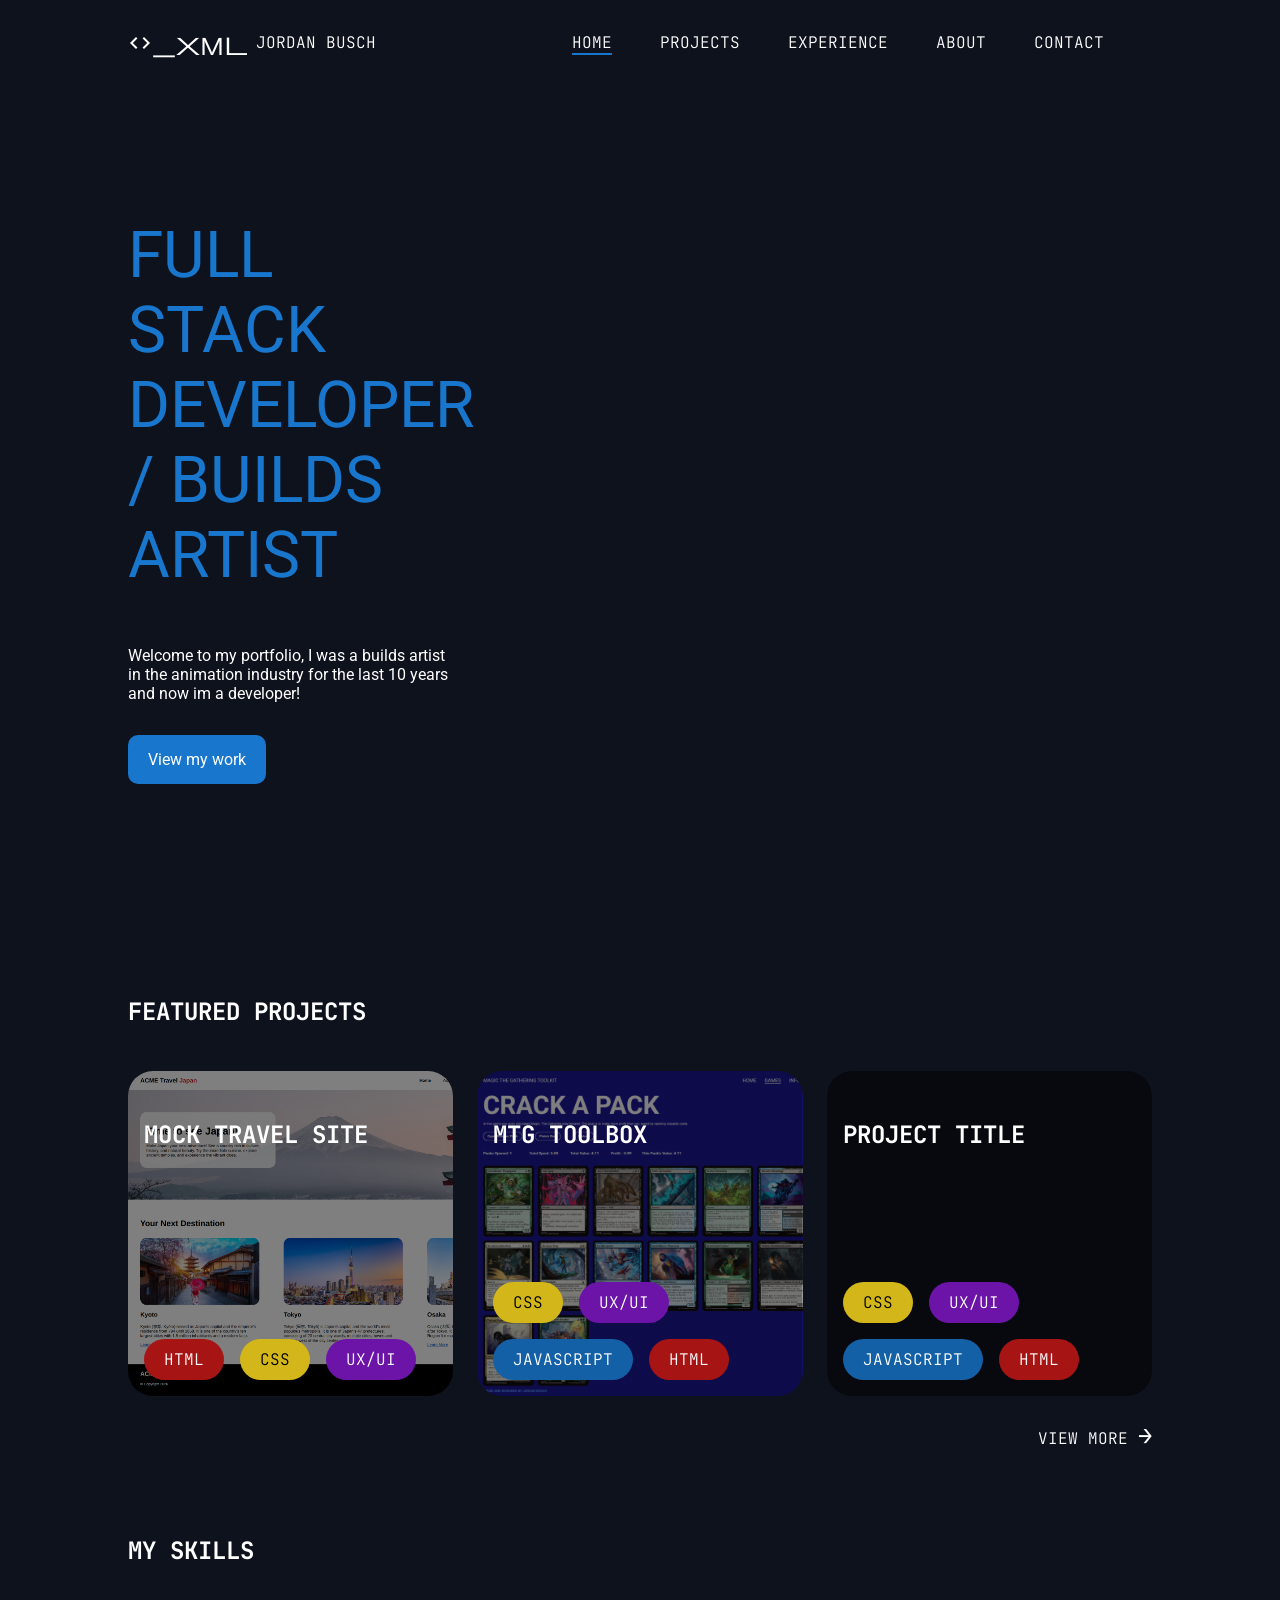
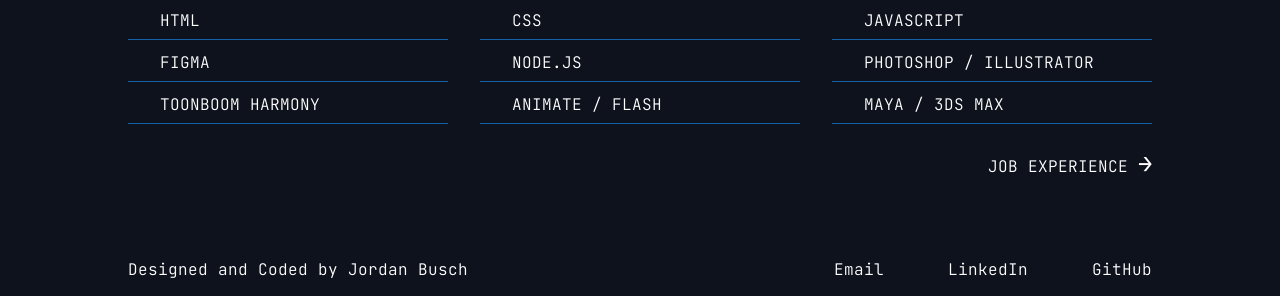
<file: index.html>
<!DOCTYPE html>
<html lang="en">

<head>
    <meta charset="UTF-8">
    <meta name="viewport" content="width=device-width, initial-scale=1.0">
    <title>Jordan Busch</title>
    <link rel="stylesheet" href="https://fonts.googleapis.com/css2?family=Material+Symbols+Outlined:opsz,wght,FILL,GRAD@20..48,100..700,0..1,-50..200&icon_names=code_xml" />
    <link href="layout.css" rel="stylesheet">
    <link href="styles.css" rel="stylesheet">
</head>

<body>
   
    <header>
        <div id="logo">
            <span class="material-symbols-outlined">code_xml</span>
            <a href="index.html" id="name">JORDAN BUSCH</a>
        </div>
        <div id="mobile-nav">
            <button id="nav-toggle" type="button" aria-label="Navigation menu">
                <img src="list.png" alt="">
            </button>
            <nav id="topnav">
                <ul>
                    <li class="active"><a href="index.html">HOME</a></li>
                    <li><a href="projects.html">PROJECTS</a></li>
                    <li><a href="experience.html">EXPERIENCE</a></li>
                    <li><a href="about.html">ABOUT</a></li>
                    <li><a href="contact.html">CONTACT</a></li>
                </ul>
            </nav>
        </div>
    </header>

    <main>
        <section id="hero">
            <h1>FULL STACK DEVELOPER / BUILDS ARTIST</h1>
            <p>
                Welcome to my portfolio, I was a builds artist in the animation industry for the last 10 years and now im a developer!
            </p>
            <a href="projects.html">View my work</a>
        </section>

        <article id="recentProjects">
            <h2>FEATURED PROJECTS</h2>

            <a href="travel_project.html" class="project" id="project1">
                <h2>MOCK TRAVEL SITE</h2>
                <div class="project-tags">
                    <!-- <span class="jstag">JAVASCRIPT</span> -->
                    <span class="htmltag">HTML</span>
                    <span class="csstag">CSS</span>
                    <span class="uxtag">UX/UI</span>
                </div>
            </a>

            <a href="game_project.html" class="project" id="project2">
                <h2>MTG TOOLBOX</h2>
                <div class="project-tags">
                    <span class="jstag">JAVASCRIPT</span>
                    <span class="htmltag">HTML</span>
                    <span class="csstag">CSS</span>
                    <span class="uxtag">UX/UI</span>
                </div>
            </a>

            <div class="project" id="project3">
                <h2>PROJECT TITLE</h2>
                <div class="project-tags">
                    <span class="jstag">JAVASCRIPT</span>
                    <span class="htmltag">HTML</span>
                    <span class="csstag">CSS</span>
                    <span class="uxtag">UX/UI</span>
                </div>
            </div>

            <a href="projects.html">VIEW MORE <span class="arrow">&#8594;</span></a>
        </article>

        <section id="skillsSection">
            <h2>MY SKILLS</h2>
            <ul id="skills">
                <li>HTML</li>
                <li>CSS</li>
                <li>JAVASCRIPT</li>
                <li>FIGMA</li>
                <li>NODE.JS</li>
                <li>PHOTOSHOP / ILLUSTRATOR</li>
                <li>TOONBOOM HARMONY</li>
                <li>ANIMATE / FLASH</li>
                <li>MAYA / 3DS MAX</li>
            </ul>

            <a href="experience.html">JOB EXPERIENCE <span class="arrow">&#8594;</span></a>
        </section>

    </main>

    <footer>
        <p>Designed and Coded by Jordan Busch</p>
        <div id="links">
            <a href="mailto:buschjordan1@gmail.com">Email</a>
            <a href="https://www.linkedin.com/in/jordan-busch-498369109">LinkedIn</a>
            <a href="https://github.com/jordanbusch">GitHub</a>
        </div>

    </footer>

</body>

</html>
</file>
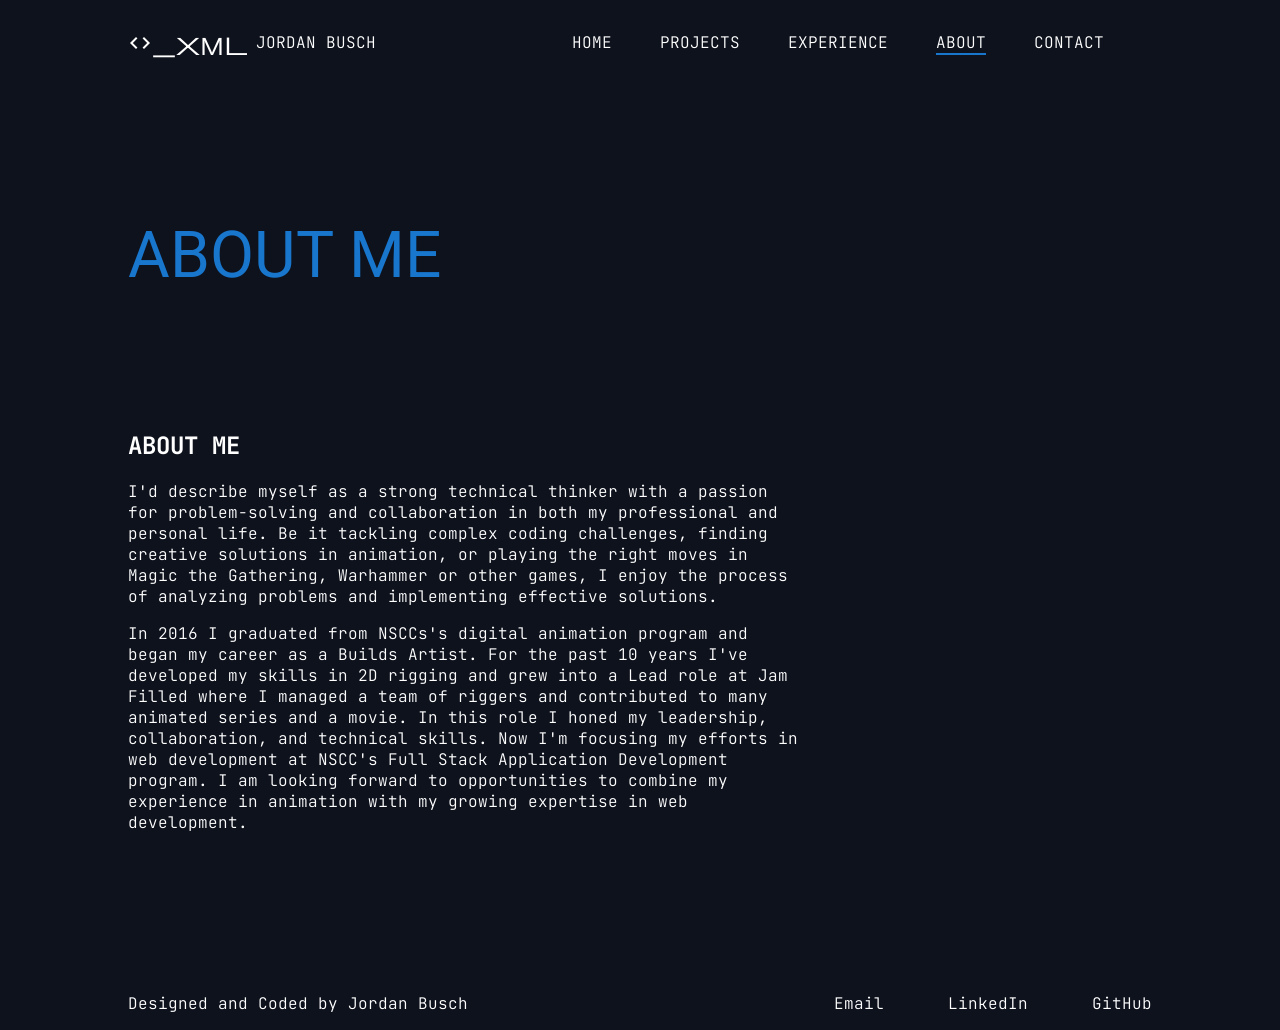
<file: about.html>
<!DOCTYPE html>
<html lang="en">

<head>
    <meta charset="UTF-8">
    <meta name="viewport" content="width=device-width, initial-scale=1.0">
    <title>Jordan Busch</title>
    <link rel="stylesheet" href="https://fonts.googleapis.com/css2?family=Material+Symbols+Outlined:opsz,wght,FILL,GRAD@20..48,100..700,0..1,-50..200&icon_names=code_xml" />
    <link href="layout.css" rel="stylesheet">
    <link href="styles.css" rel="stylesheet">
</head>

<body class="short-page">
   
    <header>
        <div id="logo">
            <span class="material-symbols-outlined">code_xml</span>
            <a href="index.html" id="name">JORDAN BUSCH</a>
        </div>
        <div id="mobile-nav">
            <button id="nav-toggle" type="button" aria-label="Navigation menu">
                <img src="list.png" alt="">
            </button>
            <nav id="topnav">
                <ul>
                    <li><a href="index.html">HOME</a></li>
                    <li><a href="projects.html">PROJECTS</a></li>
                    <li><a href="experience.html">EXPERIENCE</a></li>
                    <li class="active"><a href="about.html">ABOUT</a></li>
                    <li><a href="contact.html">CONTACT</a></li>
                </ul>
            </nav>
        </div>
    </header>

    <main id="aboutPage">
        <section id="hero">
            <h1>ABOUT ME</h1>
        </section>

        <article id="aboutMe">
            <h2>ABOUT ME</h2>
            <p>
                I'd describe myself as a strong technical thinker with a passion for problem-solving and collaboration in both my professional and personal life. Be it tackling complex coding challenges, finding creative solutions in animation, or playing the right moves in Magic the Gathering, Warhammer or other games, I enjoy the process of analyzing problems and implementing effective solutions.
            </p>
            <p>
                In 2016 I graduated from NSCCs's digital animation program and began my career as a Builds Artist. For the past 10 years I've developed my skills in 2D rigging and grew into a Lead role at Jam Filled where I managed a team of riggers and contributed to many animated series and a movie. In this role I honed my leadership, collaboration, and technical skills. Now I'm focusing my efforts in web development at NSCC's Full Stack Application Development program. I am looking forward to opportunities to combine my experience in animation with my growing expertise in web development.
            </p>
        </article>

    </main>

    <footer>
        <p>Designed and Coded by Jordan Busch</p>
        <div id="links">
            <a href="mailto:buschjordan1@gmail.com">Email</a>
            <a href="https://www.linkedin.com/in/jordan-busch-498369109">LinkedIn</a>
            <a href="https://github.com/jordanbusch">GitHub</a>
        </div>
    </footer>

</body>

</html>
</file>
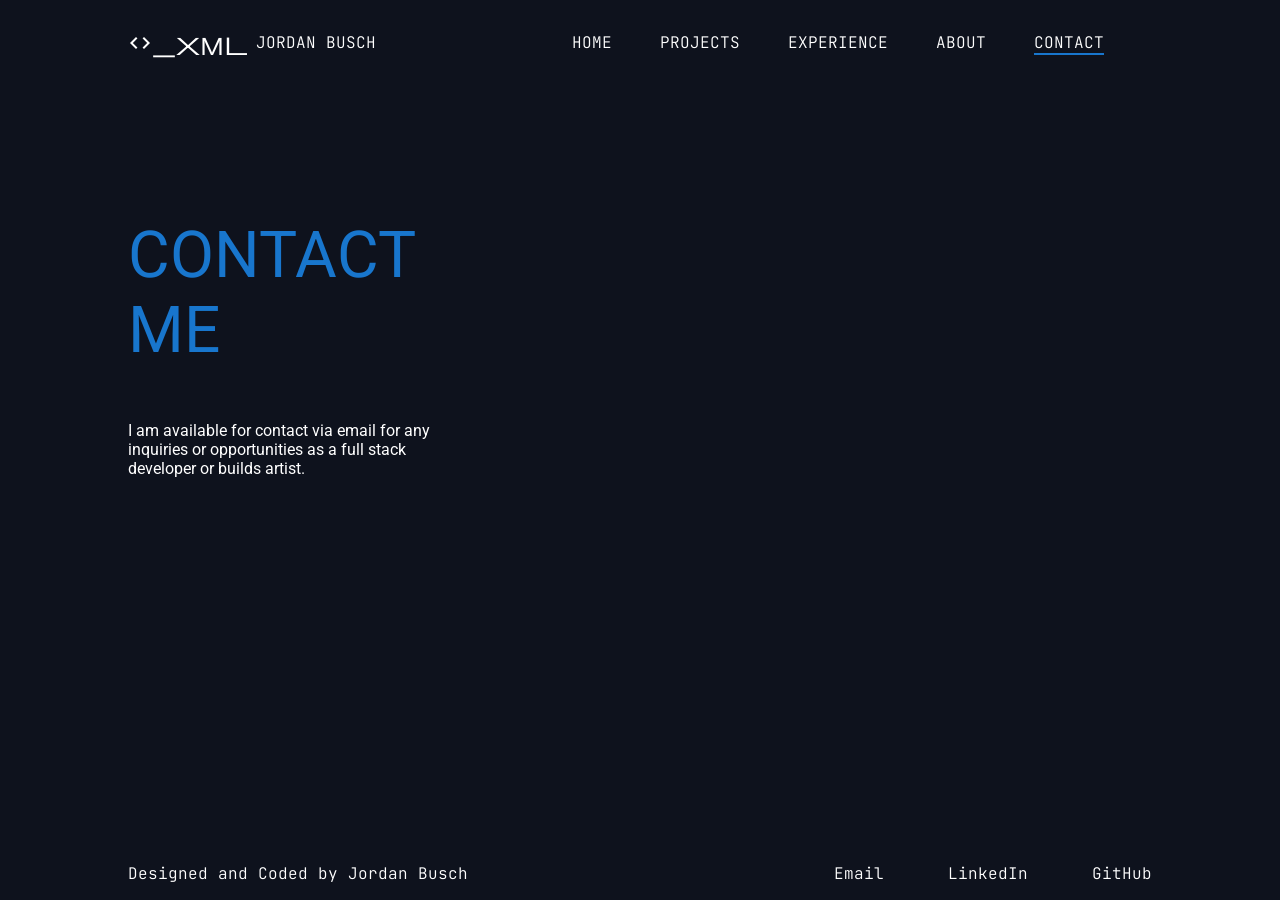
<file: contact.html>
<!DOCTYPE html>
<html lang="en">

<head>
    <meta charset="UTF-8">
    <meta name="viewport" content="width=device-width, initial-scale=1.0">
    <title>Jordan Busch</title>
    <link rel="stylesheet" href="https://fonts.googleapis.com/css2?family=Material+Symbols+Outlined:opsz,wght,FILL,GRAD@20..48,100..700,0..1,-50..200&icon_names=code_xml" />
    <link href="layout.css" rel="stylesheet">
    <link href="styles.css" rel="stylesheet">
</head>

<body class="short-page">
   
    <header>
        <div id="logo">
            <span class="material-symbols-outlined">code_xml</span>
            <a href="index.html" id="name">JORDAN BUSCH</a>
        </div>
        <div id="mobile-nav">
            <button id="nav-toggle" type="button" aria-label="Navigation menu">
                <img src="list.png" alt="">
            </button>
            <nav id="topnav">
                <ul>
                    <li><a href="index.html">HOME</a></li>
                    <li><a href="projects.html">PROJECTS</a></li>
                    <li><a href="experience.html">EXPERIENCE</a></li>
                    <li><a href="about.html">ABOUT</a></li>
                    <li class="active"><a href="contact.html">CONTACT</a></li>
                </ul>
            </nav>
        </div>
    </header>

    <main>
        <section id="hero">
            <h1>CONTACT ME</h1>
            <p>
                I am available for contact via email for any inquiries or opportunities as a full stack developer or builds artist.
            </p>
        </section>

    </main>

    <footer>
        <p>Designed and Coded by Jordan Busch</p>
        <div id="links">
            <a href="mailto:buschjordan1@gmail.com">Email</a>
            <a href="https://www.linkedin.com/in/jordan-busch-498369109">LinkedIn</a>
            <a href="https://github.com/jordanbusch">GitHub</a>
        </div>
    </footer>

</body>

</html>
</file>
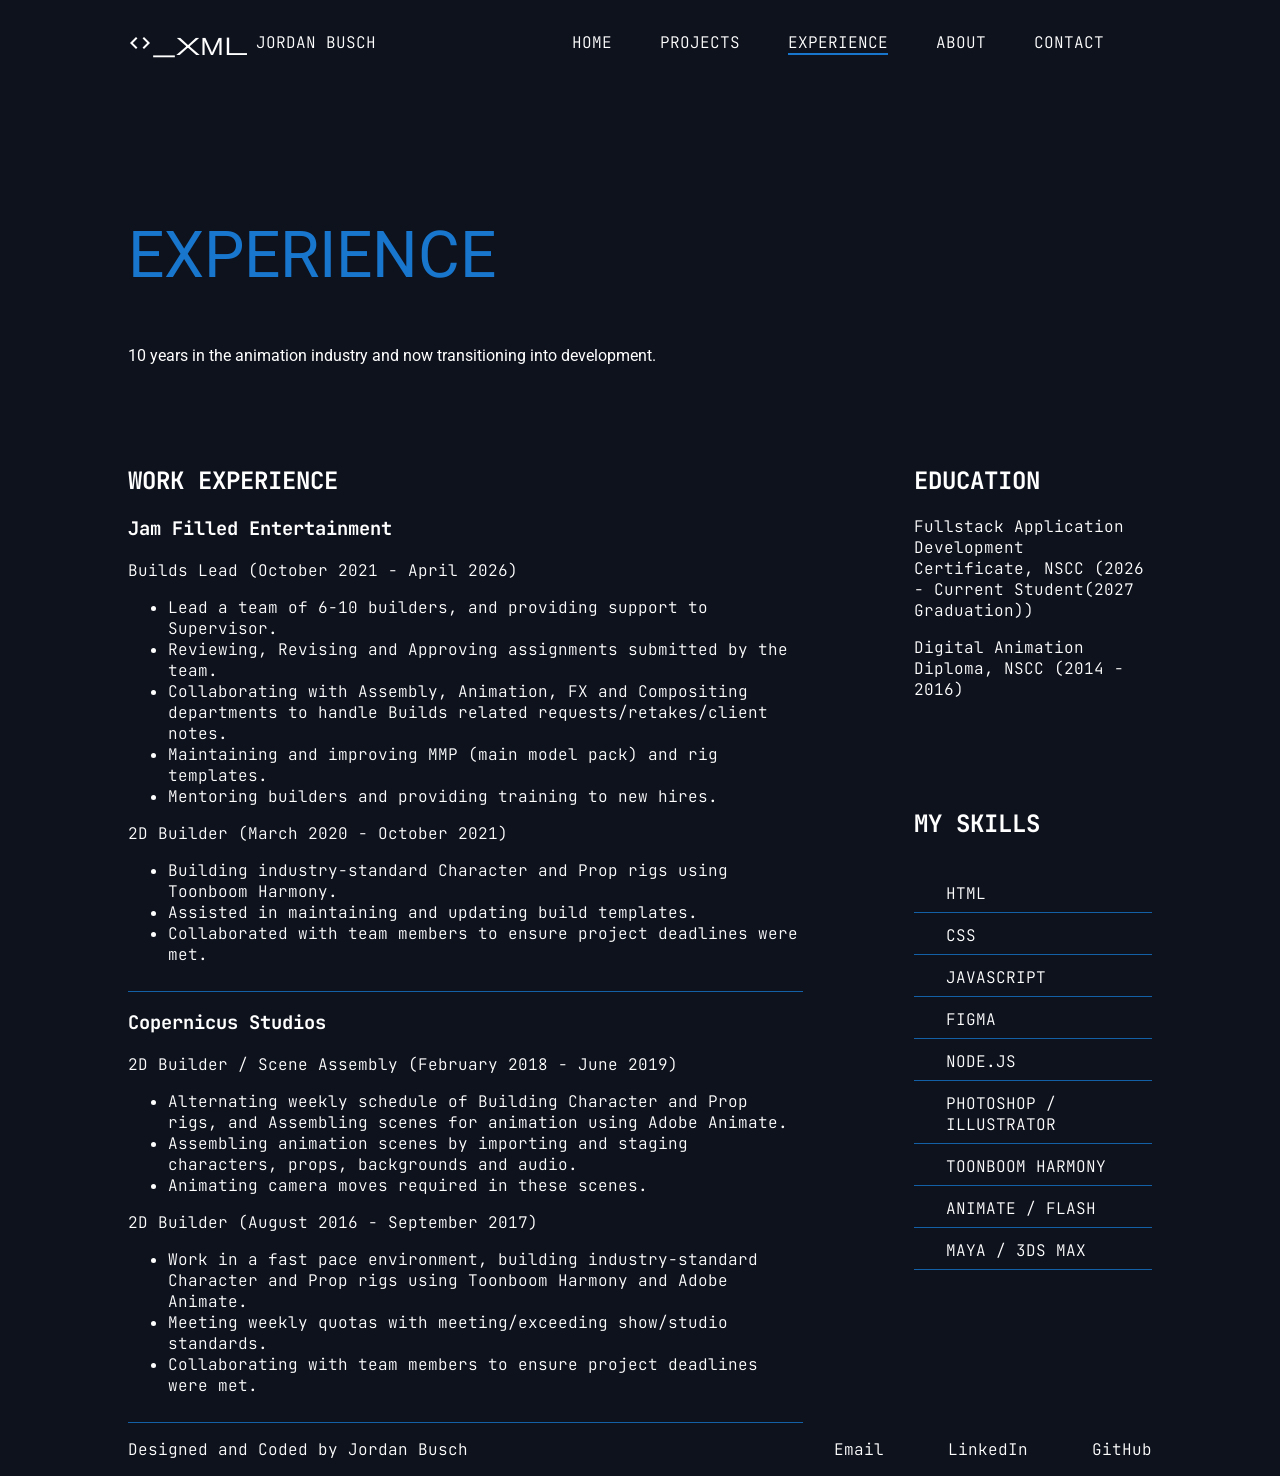
<file: experience.html>
<!DOCTYPE html>
<html lang="en">

<head>
    <meta charset="UTF-8">
    <meta name="viewport" content="width=device-width, initial-scale=1.0">
    <title>Jordan Busch</title>
    <link rel="stylesheet" href="https://fonts.googleapis.com/css2?family=Material+Symbols+Outlined:opsz,wght,FILL,GRAD@20..48,100..700,0..1,-50..200&icon_names=code_xml" />
    <link href="layout.css" rel="stylesheet">
    <link href="styles.css" rel="stylesheet">
</head>

<body class="experience-page">
   
    <header>
        <div id="logo">
            <span class="material-symbols-outlined">code_xml</span>
            <a href="index.html" id="name">JORDAN BUSCH</a>
        </div>
        <div id="mobile-nav">
            <button id="nav-toggle" type="button" aria-label="Navigation menu">
                <img src="list.png" alt="">
            </button>
            <nav id="topnav">
                <ul>
                    <li><a href="index.html">HOME</a></li>
                    <li><a href="projects.html">PROJECTS</a></li>
                    <li class="active"><a href="experience.html">EXPERIENCE</a></li>
                    <li><a href="about.html">ABOUT</a></li>
                    <li><a href="contact.html">CONTACT</a></li>
                </ul>
            </nav>
        </div>
    </header>

    <main id="experiencePage">
        <section id="hero">
            <h1>EXPERIENCE</h1>
             <p>10 years in the animation industry and now transitioning into development.</p>
        </section>

        <div id="experienceDetails">
            <section id="education">
                <h2>EDUCATION</h2>
                <p>Fullstack Application Development Certificate, NSCC (2026 - Current Student(2027 Graduation))</p>
                <p>Digital Animation Diploma, NSCC (2014 - 2016)</p>
            </section>

            <section id="skillsSection">
                <h2>MY SKILLS</h2>
                <ul id="skills">
                    <li>HTML</li>
                    <li>CSS</li>
                    <li>JAVASCRIPT</li>
                    <li>FIGMA</li>
                    <li>NODE.JS</li>
                    <li>PHOTOSHOP / ILLUSTRATOR</li>
                    <li>TOONBOOM HARMONY</li>
                    <li>ANIMATE / FLASH</li>
                    <li>MAYA / 3DS MAX</li>
                </ul>
            </section>
        </div>

        <section id="workExperience">
            <h2>WORK EXPERIENCE</h2>

            <article class="resume">
                <div id="jam-filled">
                    <h3>Jam Filled Entertainment</h3>
                    <p>Builds Lead (October 2021 - April 2026)</p>
                    <ul>
                        <li>Lead a team of 6-10 builders, and providing support to Supervisor.</li>
                        <li>Reviewing, Revising and Approving assignments submitted by the team.</li>
                        <li>Collaborating with Assembly, Animation, FX and Compositing departments to handle Builds related requests/retakes/client notes.</li>
                        <li>Maintaining and improving MMP (main model pack) and rig templates.</li>
                        <li>Mentoring builders and providing training to new hires.</li>
                    </ul>
                    <p>2D Builder (March 2020 - October 2021)</p>
                    <ul>
                        <li>Building industry-standard Character and Prop rigs using Toonboom Harmony.</li>
                        <li>Assisted in maintaining and updating build templates.</li>
                        <li>Collaborated with team members to ensure project deadlines were met.</li>
                    </ul>
                </div>

                <div id="copernicus">
                    <h3>Copernicus Studios</h3>
                    <p>2D Builder / Scene Assembly (February 2018 - June 2019)</p>
                    <ul>
                        <li>Alternating weekly schedule of Building Character and Prop rigs, and Assembling scenes for animation using Adobe Animate.</li>
                        <li>Assembling animation scenes by importing and staging characters, props, backgrounds and audio.</li>
                        <li>Animating camera moves required in these scenes.</li>
                    </ul>
                    <p>2D Builder (August 2016 - September 2017)</p>
                    <ul>
                        <li>Work in a fast pace environment, building industry-standard Character and Prop rigs using Toonboom Harmony and Adobe Animate.</li>
                        <li>Meeting weekly quotas with meeting/exceeding show/studio standards.</li>
                        <li>Collaborating with team members to ensure project deadlines were met.</li>
                    </ul>
                </div>
            </article>
        </section>

    </main>

    <footer>
        <p>Designed and Coded by Jordan Busch</p>
        <div id="links">
            <a href="mailto:buschjordan1@gmail.com">Email</a>
            <a href="https://www.linkedin.com/in/jordan-busch-498369109">LinkedIn</a>
            <a href="https://github.com/jordanbusch">GitHub</a>
        </div>
    </footer>

</body>

</html>
</file>
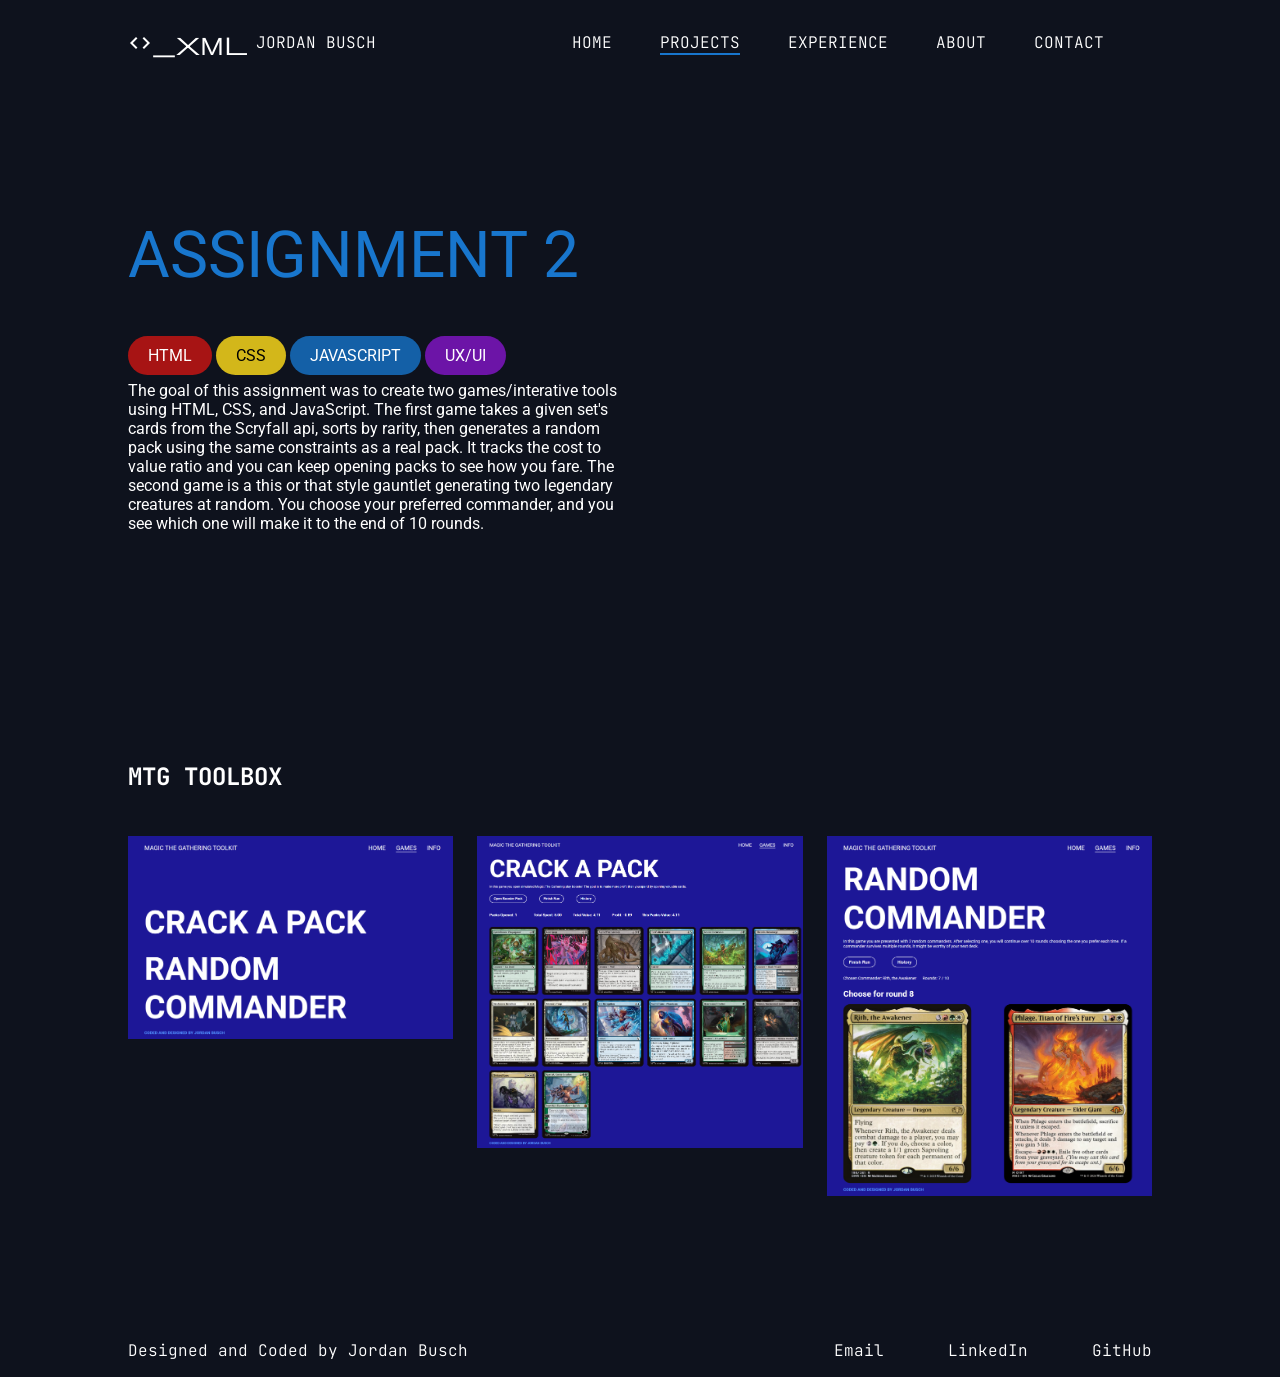
<file: game_project.html>
<!DOCTYPE html>
<html lang="en">

<head>
    <meta charset="UTF-8">
    <meta name="viewport" content="width=device-width, initial-scale=1.0">
    <title>Jordan Busch</title>
    <link rel="stylesheet" href="https://fonts.googleapis.com/css2?family=Material+Symbols+Outlined:opsz,wght,FILL,GRAD@20..48,100..700,0..1,-50..200&icon_names=code_xml" />
    <link href="layout.css" rel="stylesheet">
    <link href="styles.css" rel="stylesheet">
</head>

<body>
   
    <header>
        <div id="logo">
            <span class="material-symbols-outlined">code_xml</span>
            <a href="index.html" id="name">JORDAN BUSCH</a>
        </div>
        <div id="mobile-nav">
            <button id="nav-toggle" type="button" aria-label="Navigation menu">
                <img src="list.png" alt="">
            </button>
            <nav id="topnav">
                <ul>
                    <li><a href="index.html">HOME</a></li>
                    <li class="active"><a href="projects.html">PROJECTS</a></li>
                    <li><a href="experience.html">EXPERIENCE</a></li>
                    <li><a href="about.html">ABOUT</a></li>
                    <li><a href="contact.html">CONTACT</a></li>
                </ul>
            </nav>
        </div>
    </header>

    <main class="projectDetail">
        <section id="hero" class="projectHero">
            <h1>ASSIGNMENT 2</h1>
            <div class="tags">
                <span class="htmltag">HTML</span>
                <span class="csstag">CSS</span>
                <span class="jstag">JAVASCRIPT</span>
                <span class="uxtag">UX/UI</span>
            </div>
            <p>The goal of this assignment was to create two games/interative tools using HTML, CSS, and JavaScript. The first game takes a given set's cards from the Scryfall api, sorts by rarity, then generates a random pack using the same constraints as a real pack. It tracks the cost to value ratio and you can keep opening packs to see how you fare. The second game is a this or that style gauntlet generating two legendary creatures at random. You choose your preferred commander, and you see which one will make it to the end of 10 rounds.</p>
        </section>

        <article id="recentProjects">
            <h2>MTG TOOLBOX</h2>
            <img class="projectImage"src="./mtgtoolbox/mtgmenu.png" alt="MTG Toolbox Screenshot">
            <img class="projectImage" src="./mtgtoolbox/simpack.png" alt="MTG Toolbox Screenshot">
            <img class="projectImage" src="./mtgtoolbox/mtgrandom.png" alt="MTG Toolbox Screenshot">

        </article> 
    </main>

    <footer>
        <p>Designed and Coded by Jordan Busch</p>
        <div id="links">
            <a href="mailto:buschjordan1@gmail.com">Email</a>
            <a href="https://www.linkedin.com/in/jordan-busch-498369109">LinkedIn</a>
            <a href="https://github.com/jordanbusch">GitHub</a>
        </div>

    </footer>

</body>

</html>
</file>
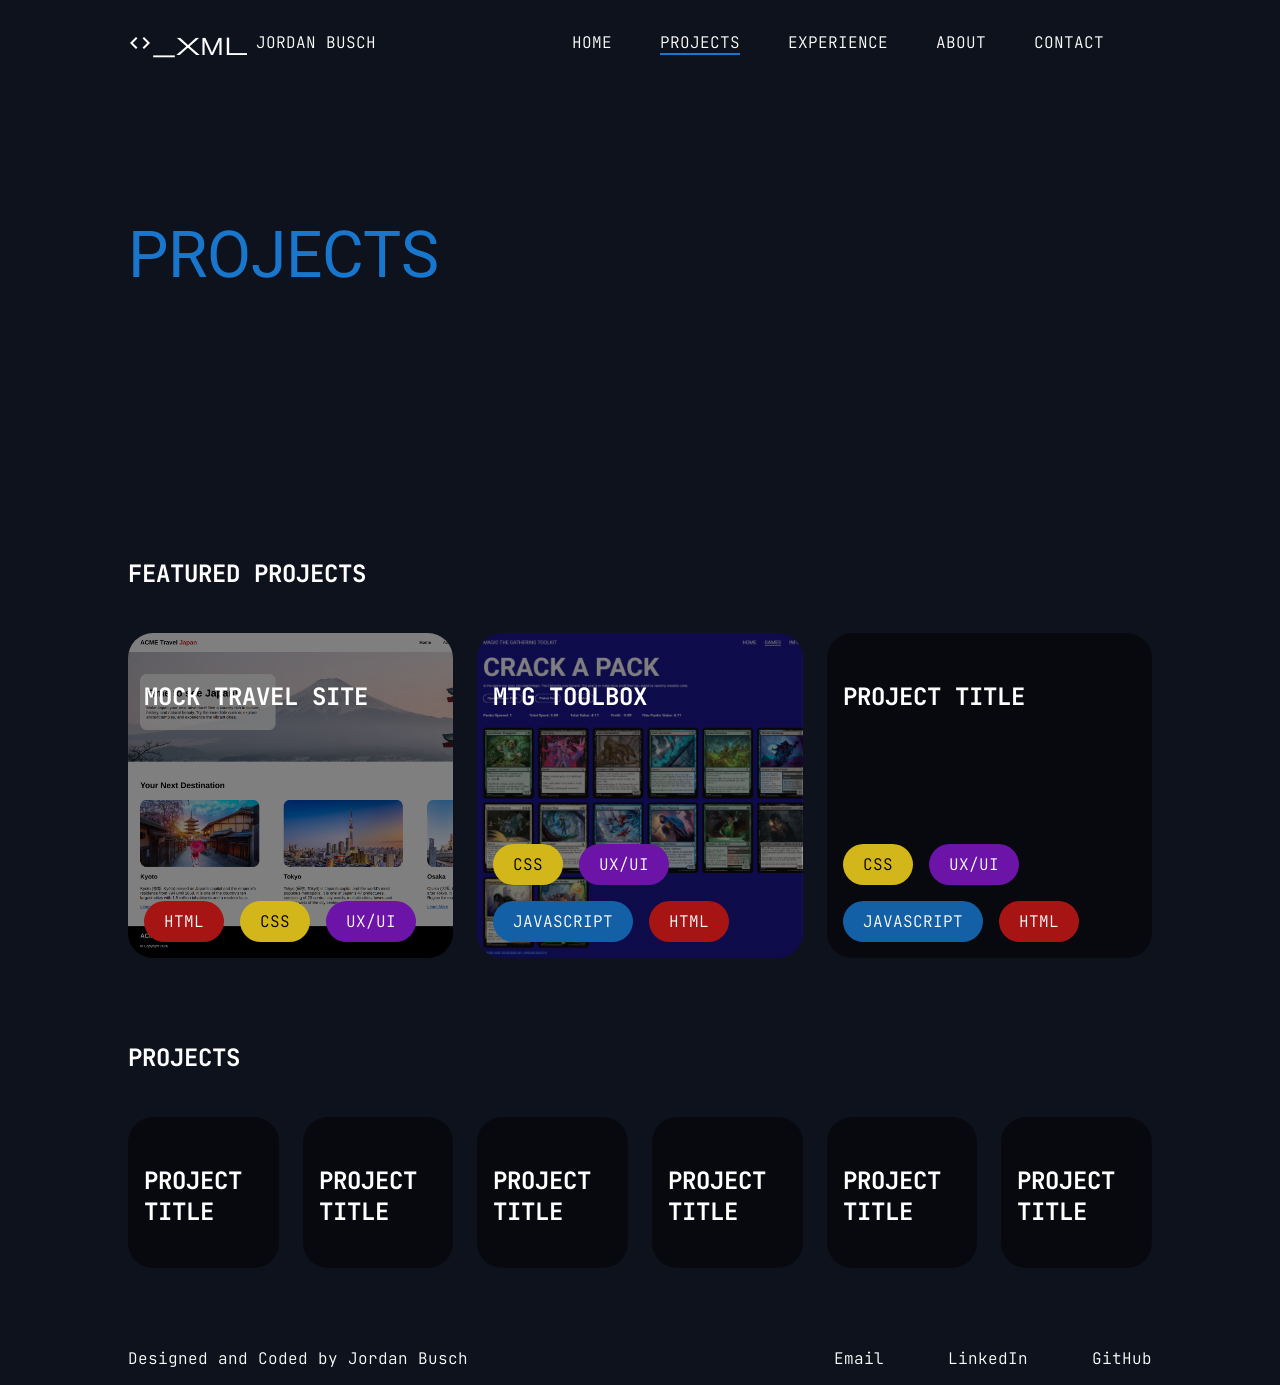
<file: projects.html>
<!DOCTYPE html>
<html lang="en">

<head>
    <meta charset="UTF-8">
    <meta name="viewport" content="width=device-width, initial-scale=1.0">
    <title>Jordan Busch</title>
    <link rel="stylesheet" href="https://fonts.googleapis.com/css2?family=Material+Symbols+Outlined:opsz,wght,FILL,GRAD@20..48,100..700,0..1,-50..200&icon_names=code_xml" />
    <link href="layout.css" rel="stylesheet">
    <link href="styles.css" rel="stylesheet">
</head>

<body>
   
    <header>
        <div id="logo">
            <span class="material-symbols-outlined">code_xml</span>
            <a href="index.html" id="name">JORDAN BUSCH</a>
        </div>
        <div id="mobile-nav">
            <button id="nav-toggle" type="button" aria-label="Navigation menu">
                <img src="list.png" alt="">
            </button>
            <nav id="topnav">
                <ul>
                    <li><a href="index.html">HOME</a></li>
                    <li class="active"><a href="projects.html">PROJECTS</a></li>
                    <li><a href="experience.html">EXPERIENCE</a></li>
                    <li><a href="about.html">ABOUT</a></li>
                    <li><a href="contact.html">CONTACT</a></li>
                </ul>
            </nav>
        </div>
    </header>

    <main>
        <section id="hero">
            <h1>PROJECTS</h1>
        </section>

        <article id="recentProjects">
            <h2>FEATURED PROJECTS</h2>

            <a href="travel_project.html" class="project" id="project1">
                <h2>MOCK TRAVEL SITE</h2>
                <div class="project-tags">
                    <!-- <span class="jstag">JAVASCRIPT</span> -->
                    <span class="htmltag">HTML</span>
                    <span class="csstag">CSS</span>
                    <span class="uxtag">UX/UI</span>
                </div>
            </a>

            <a href="game_project.html" class="project" id="project2">
                <h2>MTG TOOLBOX</h2>
                <div class="project-tags">
                    <span class="jstag">JAVASCRIPT</span>
                    <span class="htmltag">HTML</span>
                    <span class="csstag">CSS</span>
                    <span class="uxtag">UX/UI</span>
                </div>
            </a>

            <div class="project" id="project3">
                <h2>PROJECT TITLE</h2>
                <div class="project-tags">
                    <span class="jstag">JAVASCRIPT</span>
                    <span class="htmltag">HTML</span>
                    <span class="csstag">CSS</span>
                    <span class="uxtag">UX/UI</span>
                </div>
            </div>
            
        </article>

        <article id="projects">
            <h2>PROJECTS</h2>

            <div class="project" id="project4">
                <h2>PROJECT TITLE</h2>
                <div class="project-tags">
                    <!-- <span class="jstag">JAVASCRIPT</span>
                    <span class="htmltag">HTML</span>
                    <span class="csstag">CSS</span>
                    <span class="uxtag">UX/UI</span> -->
                </div>
            </div>

            <div class="project" id="project5">
                <h2>PROJECT TITLE</h2>
                <div class="project-tags">
                    <!-- <span class="jstag">JAVASCRIPT</span>
                    <span class="htmltag">HTML</span>
                    <span class="csstag">CSS</span>
                    <span class="uxtag">UX/UI</span> -->
                </div>
            </div>

            <div class="project" id="project6">
                <h2>PROJECT TITLE</h2>
                <div class="project-tags">
                    <!-- <span class="jstag">JAVASCRIPT</span>
                    <span class="htmltag">HTML</span>
                    <span class="csstag">CSS</span>
                    <span class="uxtag">UX/UI</span> -->
                </div>
            </div>

            <div class="project" id="project7">
                <h2>PROJECT TITLE</h2>
                <div class="project-tags">
                    <!-- <span class="jstag">JAVASCRIPT</span>
                    <span class="htmltag">HTML</span>
                    <span class="csstag">CSS</span>
                    <span class="uxtag">UX/UI</span> -->
                </div>
            </div>

            <div class="project" id="project8">
                <h2>PROJECT TITLE</h2>
                <div class="project-tags">
                    <!-- <span class="jstag">JAVASCRIPT</span>
                    <span class="htmltag">HTML</span>
                    <span class="csstag">CSS</span>
                    <span class="uxtag">UX/UI</span> -->
                </div>
            </div>

            <div class="project" id="project9">
                <h2>PROJECT TITLE</h2>
                <div class="project-tags">
                    <!-- <span class="jstag">JAVASCRIPT</span>
                    <span class="htmltag">HTML</span>
                    <span class="csstag">CSS</span>
                    <span class="uxtag">UX/UI</span> -->
                </div>
            </div>
            
        </article>


    </main>

    <footer>
        <p>Designed and Coded by Jordan Busch</p>
        <div id="links">
            <a href="mailto:buschjordan1@gmail.com">Email</a>
            <a href="https://www.linkedin.com/in/jordan-busch-498369109">LinkedIn</a>
            <a href="https://github.com/jordanbusch">GitHub</a>
        </div>
    </footer>

</body>

</html>
</file>
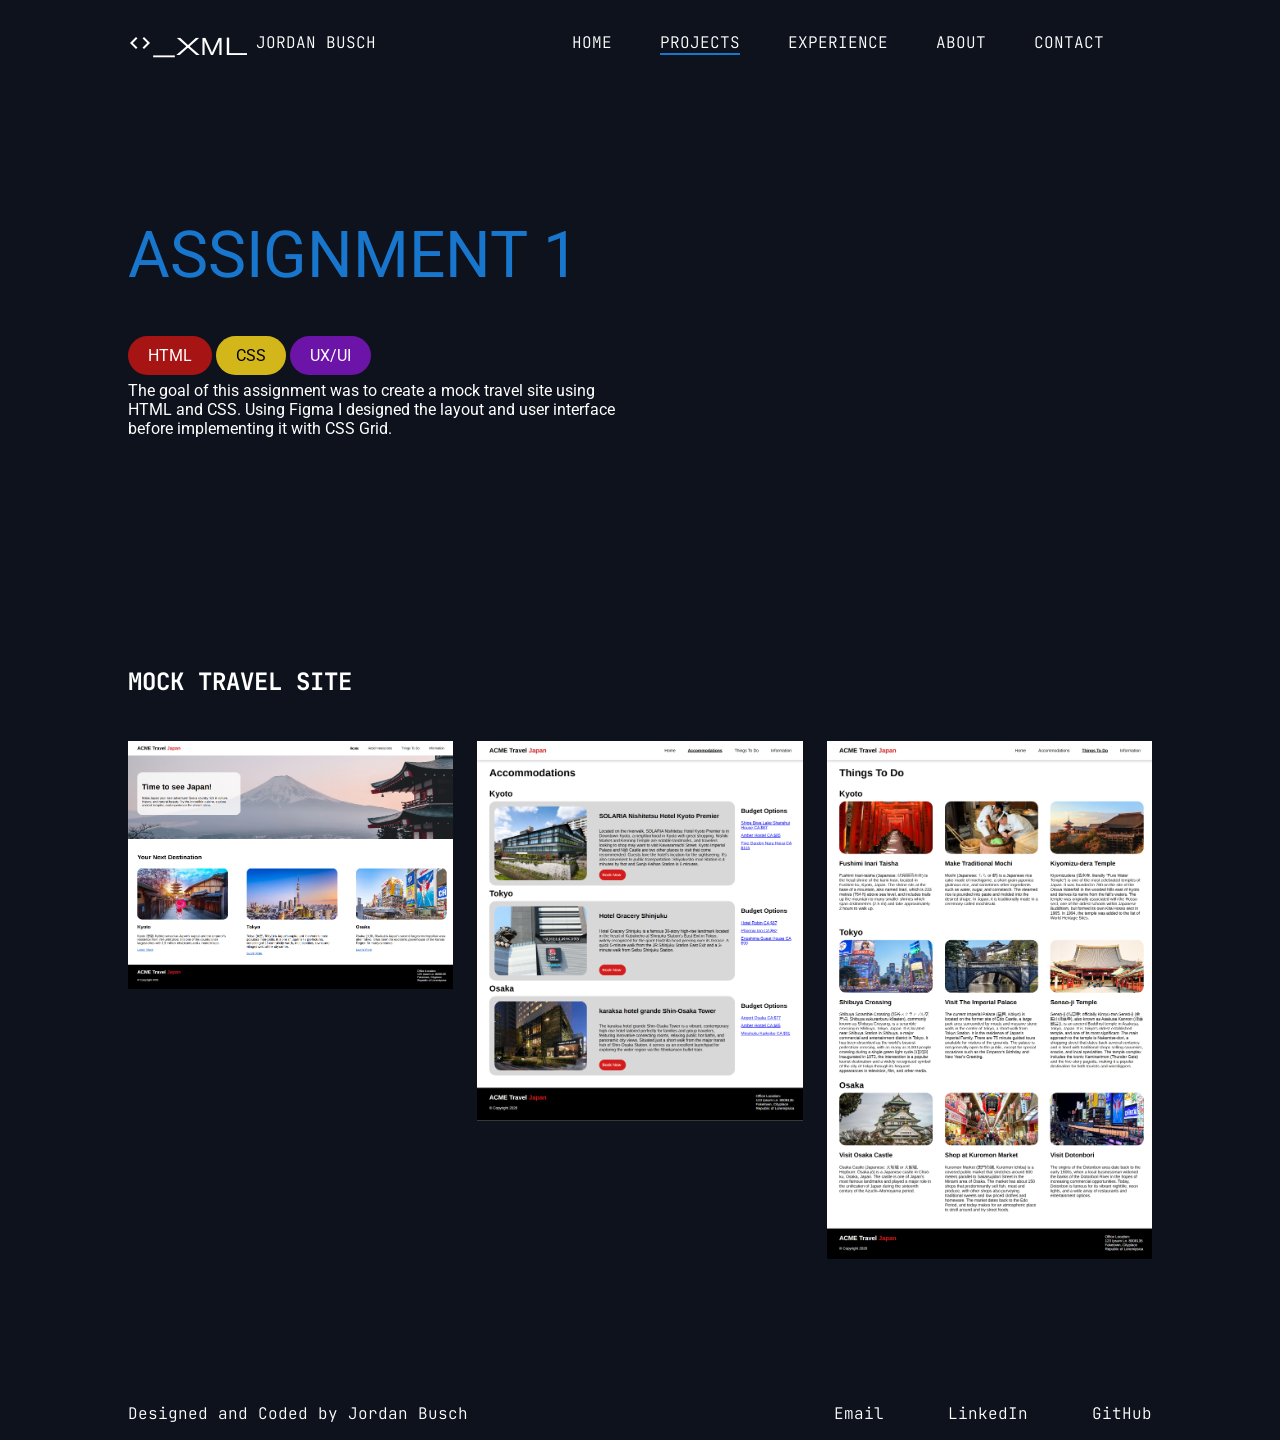
<file: travel_project.html>
<!DOCTYPE html>
<html lang="en">

<head>
    <meta charset="UTF-8">
    <meta name="viewport" content="width=device-width, initial-scale=1.0">
    <title>Jordan Busch</title>
    <link rel="stylesheet" href="https://fonts.googleapis.com/css2?family=Material+Symbols+Outlined:opsz,wght,FILL,GRAD@20..48,100..700,0..1,-50..200&icon_names=code_xml" />
    <link href="layout.css" rel="stylesheet">
    <link href="styles.css" rel="stylesheet">
</head>

<body>
   
    <header>
        <div id="logo">
            <span class="material-symbols-outlined">code_xml</span>
            <a href="index.html" id="name">JORDAN BUSCH</a>
        </div>
        <div id="mobile-nav">
            <button id="nav-toggle" type="button" aria-label="Navigation menu">
                <img src="list.png" alt="">
            </button>
            <nav id="topnav">
                <ul>
                    <li><a href="index.html">HOME</a></li>
                    <li class="active"><a href="projects.html">PROJECTS</a></li>
                    <li><a href="experience.html">EXPERIENCE</a></li>
                    <li><a href="about.html">ABOUT</a></li>
                    <li><a href="contact.html">CONTACT</a></li>
                </ul>
            </nav>
        </div>
    </header>

    <main class="projectDetail">
        <section id="hero" class="projectHero">
            <h1>ASSIGNMENT 1</h1>
            <div class="tags">
                <span class="htmltag">HTML</span>
                <span class="csstag">CSS</span>
                <span class="uxtag">UX/UI</span>
            </div>
            <p>The goal of this assignment was to create a mock travel site using HTML and CSS. Using Figma I designed the layout and user interface before implementing it with CSS Grid.</p>
        </section>

        <article id="recentProjects">
            <h2>MOCK TRAVEL SITE</h2>
            <img class="projectImage"src="./mocksite/japan.png" alt="Mock Travel Site Screenshot">
            <img class="projectImage" src="./mocksite/japan2.png" alt="Mock Travel Site Screenshot">
            <img class="projectImage" src="./mocksite/japan3.png" alt="Mock Travel Site Screenshot">

        </article> 
    </main>

    <footer>
        <p>Designed and Coded by Jordan Busch</p>
        <div id="links">
            <a href="mailto:buschjordan1@gmail.com">Email</a>
            <a href="https://www.linkedin.com/in/jordan-busch-498369109">LinkedIn</a>
            <a href="https://github.com/jordanbusch">GitHub</a>
        </div>

    </footer>

</body>

</html>
</file>
<file: layout.css>
header {
    display: flex;
    justify-content: space-between;
    margin-top: 1rem;
}

header #logo {
    display: flex;
    align-items: center;
}

body {
    margin: 0 8rem;
}

body.short-page,
body.experience-page {
    display: flex;
    flex-direction: column;
    min-height: 100vh;
}

body.short-page main,
body.experience-page main {
    flex: 1;
    align-content: start;
}

#topnav ul {
    display: flex;
    justify-content: flex-end;
}

#topnav ul li {
    list-style-type: none;
    padding-right: 48px;
}

#nav-toggle {
    display: none;
}

main {
    margin-top: 6rem;
    display: grid;
    grid-template-columns: repeat(12, minmax(0, 1fr));
    grid-template-rows: repeat(4, auto);
    row-gap: 4rem;
    column-gap: 24px;
}

#hero {
    grid-column: span 4;
    grid-row: span 1;
}

#hero.projectHero {
    grid-column: span 6;
}

#recentProjects > h2 {
    grid-column: 1 / -1;
    display: grid;
}

#recentProjects {
    grid-column: span 12;
    display: grid;
    grid-template-columns: repeat(3, minmax(0, 1fr));
    gap: 1.5rem;
    margin-top: 8rem;
}

#recentProjects > a:not(.project) {
    grid-column: 3 / 4;
    justify-self: end;
}

.project {
    border-radius: 25px;
    aspect-ratio: 1 / 1;
    padding: 1rem;
    display: flex;
    flex-wrap: wrap;
    justify-content: flex-start;
    align-items: flex-start;
    overflow: hidden;
}

.project h2 {
    margin-top: 2rem;
    flex-basis: 100%;
    margin-bottom: auto;
}

.project-tags {
    align-self: flex-end;
    display: flex;
    flex-wrap: wrap-reverse;
    gap: 1rem;
    width: 100%;
    max-width: 100%;
    box-sizing: border-box;
    flex: 0 0 auto;
    margin: 1rem 0 0;
}

.project-tags span {
    margin-top: 0;
    max-width: 100%;
}

#project1 {
    background-image: linear-gradient(rgba(0, 0, 0, 0.5), rgba(0, 0, 0, 0.5)),
    url(./mocksite/japan.png);
    background-size: cover;
    background-repeat: no-repeat;
    background-position: left top;
}

#project1:hover {
    background-image: linear-gradient(rgba(0, 0, 0, 0.2), rgba(0, 0, 0, 0.2)),
    url(./mocksite/japan.png);
    box-shadow: 0px 0px 12px #1c88e0;
}

#project1:hover > * {
    display: none;
}

#project2 {
    background-image: linear-gradient(rgba(0, 0, 0, 0.5), rgba(0, 0, 0, 0.5)),
    url(./mtgtoolbox/simpack.png);
    background-size: cover;
    background-position: center;
    background-repeat: no-repeat;
}

#project2:hover {
    background-image: linear-gradient(rgba(0, 0, 0, 0.2), rgba(0, 0, 0, 0.2)),
    url(./mtgtoolbox/simpack.png);
    box-shadow: 0px 0px 12px #1c88e0;
}

#project2:hover > * {
    display: none;
}

#project3 {
    background-image: linear-gradient(rgba(0, 0, 0, 0.5), rgba(0, 0, 0, 0.5)),
    url(https://placehold.co/800x800?text=Project3+Image);
    background-size: cover;
    background-position: center;
    background-repeat: no-repeat;
}

#project3:hover {
    background-image: linear-gradient(rgba(0, 0, 0, 0.2), rgba(0, 0, 0, 0.2)),
    url(https://placehold.co/800x800?text=Project3+Image);
    box-shadow: 0px 0px 12px #1c88e0;
}

#skillsSection {
    grid-column: span 12;
    display: grid;
    grid-template-columns: repeat(2, minmax(0, 1fr));
    gap: 1.5rem;
}

#skillsSection > h2,
#skillsSection > ul {
    grid-column: 1 / -1;
}

#skills {
    margin: 0;
    padding: 0;
    display: grid;
    grid-template-columns: repeat(3, minmax(0, 1fr));
    gap: 0.75rem 2rem;
}

#skills li {
    list-style-type: none;
    border-bottom: 1px solid #1460A7;
    padding-left: 2rem;
    padding-bottom: 0.5rem;
}

#skillsSection > a {
    grid-column: 2 / 3;
    justify-self: end;
}

footer {
    display: flex;
    justify-content: space-between;
    align-items: center;
    margin: 0;
}

#links {
    display: flex;
    gap: 4rem;
}

/* ------------------------------------------ Projects Page ------------------------------------------ */

#projects {
    grid-column: span 12;
    display: grid;
    grid-template-columns: repeat(6, minmax(0, 1fr));
    gap: 1.5rem;
}

#projects .project {
    min-width: 0;
}

#projects > h2 {
    grid-column: 1 / -1;
}

#project4 {
    background-image: linear-gradient(rgba(0, 0, 0, 0.5), rgba(0, 0, 0, 0.5)),
    url(https://placehold.co/800x800?text=Project4+Image);
    background-size: cover;
    background-position: center;
    background-repeat: no-repeat;
}

#project4:hover {
    background-image: linear-gradient(rgba(0, 0, 0, 0.2), rgba(0, 0, 0, 0.2)),
    url(https://placehold.co/800x800?text=Project4+Image);
    box-shadow: 0px 0px 12px #1c88e0;
}

#project5 {
    background-image: linear-gradient(rgba(0, 0, 0, 0.5), rgba(0, 0, 0, 0.5)),
    url(https://placehold.co/800x800?text=Project5+Image);
    background-size: cover;
    background-position: center;
    background-repeat: no-repeat;
}

#project5:hover {
    background-image: linear-gradient(rgba(0, 0, 0, 0.2), rgba(0, 0, 0, 0.2)),
    url(https://placehold.co/800x800?text=Project5+Image);
    box-shadow: 0px 0px 12px #1c88e0;
}

#project6 {
    background-image: linear-gradient(rgba(0, 0, 0, 0.5), rgba(0, 0, 0, 0.5)),
    url(https://placehold.co/800x800?text=Project6+Image);
    background-size: cover;
    background-position: center;
    background-repeat: no-repeat;
}

#project6:hover {
    background-image: linear-gradient(rgba(0, 0, 0, 0.2), rgba(0, 0, 0, 0.2)),
    url(https://placehold.co/800x800?text=Project6+Image);
    box-shadow: 0px 0px 12px #1c88e0;
}

#project7 {
    background-image: linear-gradient(rgba(0, 0, 0, 0.5), rgba(0, 0, 0, 0.5)),
    url(https://placehold.co/800x800?text=Project7+Image);
    background-size: cover;
    background-position: center;
    background-repeat: no-repeat;
}

#project7:hover {
    background-image: linear-gradient(rgba(0, 0, 0, 0.2), rgba(0, 0, 0, 0.2)),
    url(https://placehold.co/800x800?text=Project7+Image);
    box-shadow: 0px 0px 12px #1c88e0;
}

#project8 {
    background-image: linear-gradient(rgba(0, 0, 0, 0.5), rgba(0, 0, 0, 0.5)),
    url(https://placehold.co/800x800?text=Project8+Image);
    background-size: cover;
    background-position: center;
    background-repeat: no-repeat;
}

#project8:hover {
    background-image: linear-gradient(rgba(0, 0, 0, 0.2), rgba(0, 0, 0, 0.2)),
    url(https://placehold.co/800x800?text=Project8+Image);
    box-shadow: 0px 0px 12px #1c88e0;
}

#project9 {
    background-image: linear-gradient(rgba(0, 0, 0, 0.5), rgba(0, 0, 0, 0.5)),
    url(https://placehold.co/800x800?text=Project9+Image);
    background-size: cover;
    background-position: center;
    background-repeat: no-repeat;   
}

#project9:hover {
    background-image: linear-gradient(rgba(0, 0, 0, 0.2), rgba(0, 0, 0, 0.2)),
    url(https://placehold.co/800x800?text=Project9+Image);
    box-shadow: 0px 0px 12px #1c88e0;
}

/* ------------------------------------------ Specific Project Images ------------------------------------------ */

.projectImage {
    width: 100%;
    height: auto;
    object-fit: cover;
}

/* ------------------------------------------ About Page ------------------------------------------ */

#aboutPage > #hero {
    grid-column: 1 / -1;
}

#aboutPage > #aboutMe {
    grid-column: 1 / 9;
    grid-row: 2;
}

/* ------------------------------------------ Experience Page ------------------------------------------ */
#experiencePage {
    grid-template-rows: auto 1fr;
}

#experiencePage > #hero {
    grid-column: 1 / -1;
}

#experiencePage > #workExperience {
    grid-column: 1 / 9;
    grid-row: 2;
}

#experiencePage > #experienceDetails {
    grid-column: 10 / -1;
    grid-row: 2;
    display: grid;
    align-content: start;
    gap: 1.5rem;
}

#experiencePage > #experienceDetails > #education,
#experiencePage > #experienceDetails > #skillsSection {
    grid-column: 1 / -1;
}

#experiencePage > #experienceDetails > #skillsSection {
    margin-top: 3rem;
    grid-template-columns: minmax(0, 1fr);
    align-content: start;
}

#experiencePage > #experienceDetails > #skillsSection > #skills {
    grid-template-columns: 1fr;
}

#workExperience .resume p {
    padding: 0;
}

/* ------------------------------------------ Mobile Responsive Page ------------------------------------------ */

@media (max-width: 768px) {

    body {
        margin: 0 1rem;
    }

    main.projectDetail {
        grid-template-columns: minmax(0, 1fr);
        column-gap: 0;
    }

    main.projectDetail > #recentProjects {
        grid-column: 1 / -1;
    }

    header {
        position: relative;
        align-items: center;
    }

    #mobile-nav {
        position: relative;
    }

    #nav-toggle {
        display: block;
        padding: 0;
        border: 0;
        background: transparent;
        cursor: pointer;
    }

    #nav-toggle img {
        display: block;
        width: 36px;
        height: 36px;
    }

    #topnav {
        display: none;
        position: absolute;
        top: 100%;
        right: 0;
        z-index: 1;
        padding: 0.5rem 1rem;
        background-color: #0E121D;
    }

    #mobile-nav:hover #topnav,
    #mobile-nav:focus-within #topnav {
        display: block;
    }

    #topnav ul {
        flex-direction: column;
        gap: 1rem;
        margin: 0;
        padding: 0;
    }

    #topnav ul li {
        padding: 0;
    }

    #hero {
        grid-column: 1 / -1;
        display: grid;
    }

    #hero.projectHero {
        grid-column: 1 / -1;
        text-align: center;
    }

    #hero.projectHero p {
        text-align: left;
    }

    h2 {
        text-align: center;
    }

    #experiencePage h3 {
        text-align: center;
    }

    #hero h1 {
        font-size: 2.5rem;
        text-align: center;
    }

    #hero > a {
        display: block;
        width: fit-content;
        justify-self: center;
        margin-top: 1rem;
    }

    #recentProjects,
    #projects {
        grid-template-columns: 1fr;
    }

    #recentProjects > a:not(.project) {
        display: none;
    }

    .arrow {
        display: none;
    }

    #skillsSection > a {
        display: none;
    }

    #skills {
        grid-template-columns: repeat(3, minmax(0, 1fr));
    }

    main > #skillsSection > #skills {
        grid-template-columns: 1fr;
    }

    footer {
        flex-direction: column-reverse;
        text-align: center;
    }

    #links {
        gap: 1.5rem;
    }

    /* ------------------------------------------ About Page ------------------------------------------ */

    #aboutPage > #aboutMe {
        grid-column: 1 / -1;
    }

    /* ------------------------------------------ Experience Page ------------------------------------------ */

    #experiencePage > #workExperience {
        grid-column: 1 / -1;
        grid-row: 2;
    }

    #experiencePage > #experienceDetails {
        grid-column: 1 / -1;
        grid-row: 3;
    }

    #experiencePage > #experienceDetails > #skillsSection {
        margin-top: 0;
    }
}

/* ------------------------------------------ Tablet+Desktop Responsive Page ------------------------------------------ */

@media (min-width: 769px) {
    #nav-toggle {
        display: none;
    }
}
</file>
<file: styles.css>
@import url('https://fonts.googleapis.com/css2?family=Arimo:ital,wght@0,400..700;1,400..700&family=JetBrains+Mono:ital,wght@0,100..800;1,100..800&family=Roboto:ital,wght@0,100..900;1,100..900&display=swap');

html {
    background-color: #0E121D;
    color: white;
    font-family: "JetBrains Mono";
    font-weight: 300;
}

#name {
    font-size: 16px;
    color: white;
    text-decoration: none;
    margin-left: 8px;
}

#name:hover {
    color: #1876CD;
    transition: color 0.15s ease;
}

.active a {
    border-bottom: 2px solid #1876CD;
}

#hero {
    font-family: "Roboto", sans-serif;
    font-weight: normal;
}

#hero h1 {
    color: #1876CD;
    font-size: 64px;
    font-weight: 400;
}

#hero a {
    background-color: #1876CD;
    padding: 15px 20px;
    border-radius: 10px;
    display: inline-block;
    margin-top: 1rem;
}

#hero a:hover {
    color: white;
    background-color: #1c88e0;
    transition: background-color 0.2s ease;
    transition: transform 0.2s ease;
    transform: translateY(-4px);
}

.jstag {
    background-color: #1460A7;
    padding: 10px 20px;
    border-radius: 25px;
    margin-top: 48px;
}

.htmltag {
    background-color: #a71414;
    padding: 10px 20px;
    border-radius: 25px;
    margin-top: 48px;
}

.csstag {
    color: black;
    background-color: #d3b71a;
    padding: 10px 20px;
    border-radius: 25px;
    margin-top: 48px;
}

.uxtag {
    background-color: #6c14a7;
    padding: 10px 20px;
    border-radius: 25px;
    margin-top: 48px;
}

a {
    color: white;
    text-decoration: none;
}

.arrow {
    font-size: 24px;
    font-weight: bold;
}

a:hover {
    color: #1876CD;
    transition: color 0.15s ease;
}

.resume #jam-filled, .resume #copernicus {
    padding-bottom: 10px;
    border-bottom: 1px solid #1460A7;
}

@media (max-width: 768px) {
    #hero.projectHero h1 {
        font-size: 2rem;
    }
}
</file>
